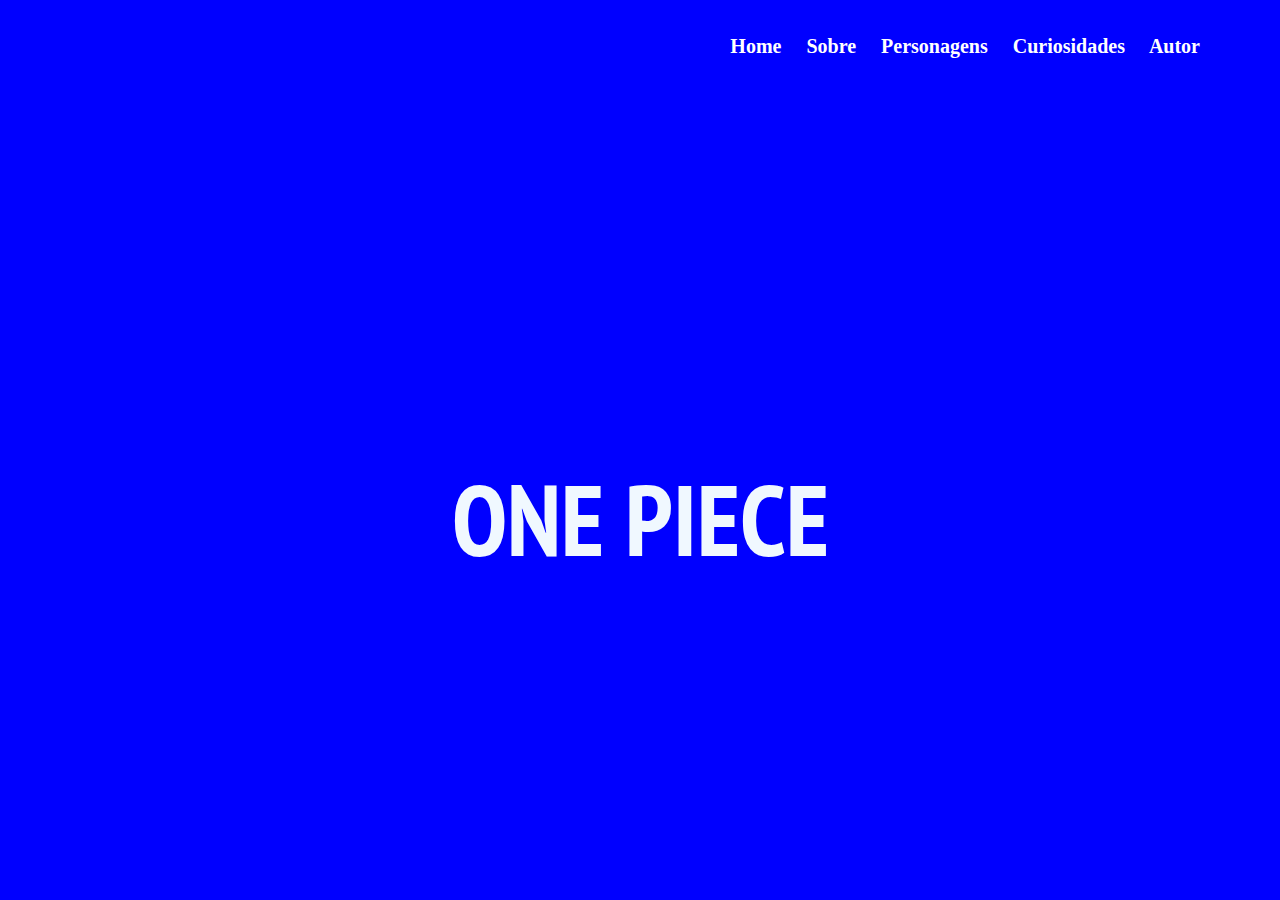
<file: index.html>
<!DOCTYPE html>
<html lang="pt-br">

<head>
    <meta charset="UTF-8">
    <meta name="viewport" content="width=device-width, initial-scale=1.0">
    <title>Home</title>
    <link rel="stylesheet" href="homecss.css">
    <link href="https://fonts.googleapis.com/css2?family=Anonymous+Pro:ital,wght@0,400;0,700;1,400;1,700&family=Cinzel:wght@400..900&family=Great+Vibes&family=Oswald:wght@200..700&family=PT+Sans+Narrow:wght@400;700&display=swap" rel="stylesheet">



</head>



<body>
   
    <div class="navbar">
        <a href="index.html">Home</a>
        <a href="Data.html">Sobre</a>
        <a href="Personagens.html">Personagens</a>
        <a href="curiosidades.html">Curiosidades</a>
        <a href="Autor.html">Autor</a>
    </div>
   
    <h1>ONE PIECE</h1>






</body>

</html>
</file>
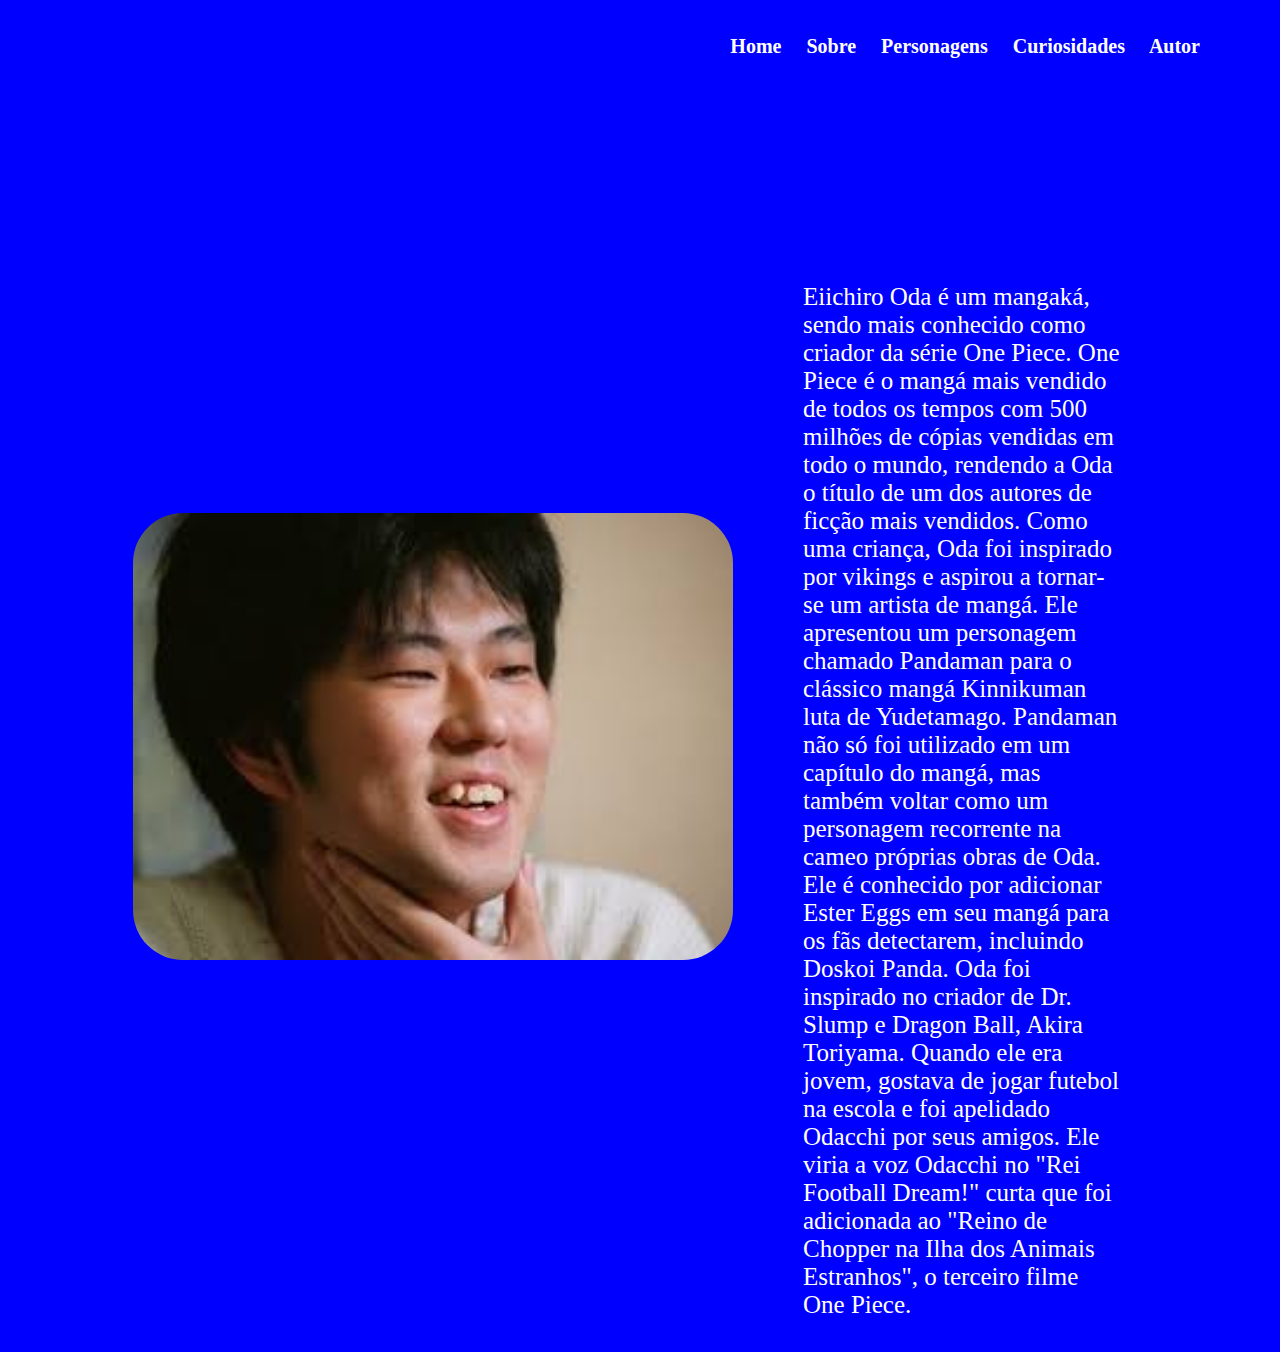
<file: Autor.html>
<!DOCTYPE html>
<html lang="pt-br">

<head>
    <meta charset="UTF-8">
    <meta name="viewport" content="width=device-width, initial-scale=1.0">
    <title>Texto ao Lado da Imagem</title>
    <link rel="stylesheet" href="designers.css">
</head>

<body>
    
    <div class="navbar">
        <a href="index.html">Home</a>
        <a href="Data.html">Sobre</a>
        <a href="Personagens.html">Personagens</a>
        <a href="curiosidades.html">Curiosidades</a>
        <a href="Autor.html">Autor</a>
    </div>
    
    <div class="container">
        <div class="texto1">
            <p id="p1">
            </p>
            <img src="Imgs/ODA.jpg" width="600 px">
        </div>
        <div class="texto2">
            <p id="p2">Eiichiro Oda é um mangaká, sendo mais conhecido como criador da série One Piece. One Piece é o mangá mais vendido de todos os tempos com 500 milhões de cópias vendidas em todo o mundo, rendendo a Oda o título de um dos autores de ficção mais vendidos. Como uma criança, Oda foi inspirado por vikings e aspirou a tornar-se um artista de mangá. Ele apresentou um personagem chamado Pandaman para o clássico mangá Kinnikuman luta de Yudetamago. Pandaman não só foi utilizado em um capítulo do mangá, mas também voltar como um personagem recorrente na cameo próprias obras de Oda. Ele é conhecido por adicionar Ester Eggs em seu mangá para os fãs detectarem, incluindo Doskoi Panda. Oda foi inspirado no criador de Dr. Slump e Dragon Ball, Akira Toriyama. Quando ele era jovem, gostava de jogar futebol na escola e foi apelidado Odacchi por seus amigos. Ele viria a voz Odacchi no "Rei Football Dream!" curta que foi adicionada ao "Reino de Chopper na Ilha dos Animais Estranhos", o terceiro filme One Piece.
            </p>  
        </div>
    </div>
</body>

</html>
</file>
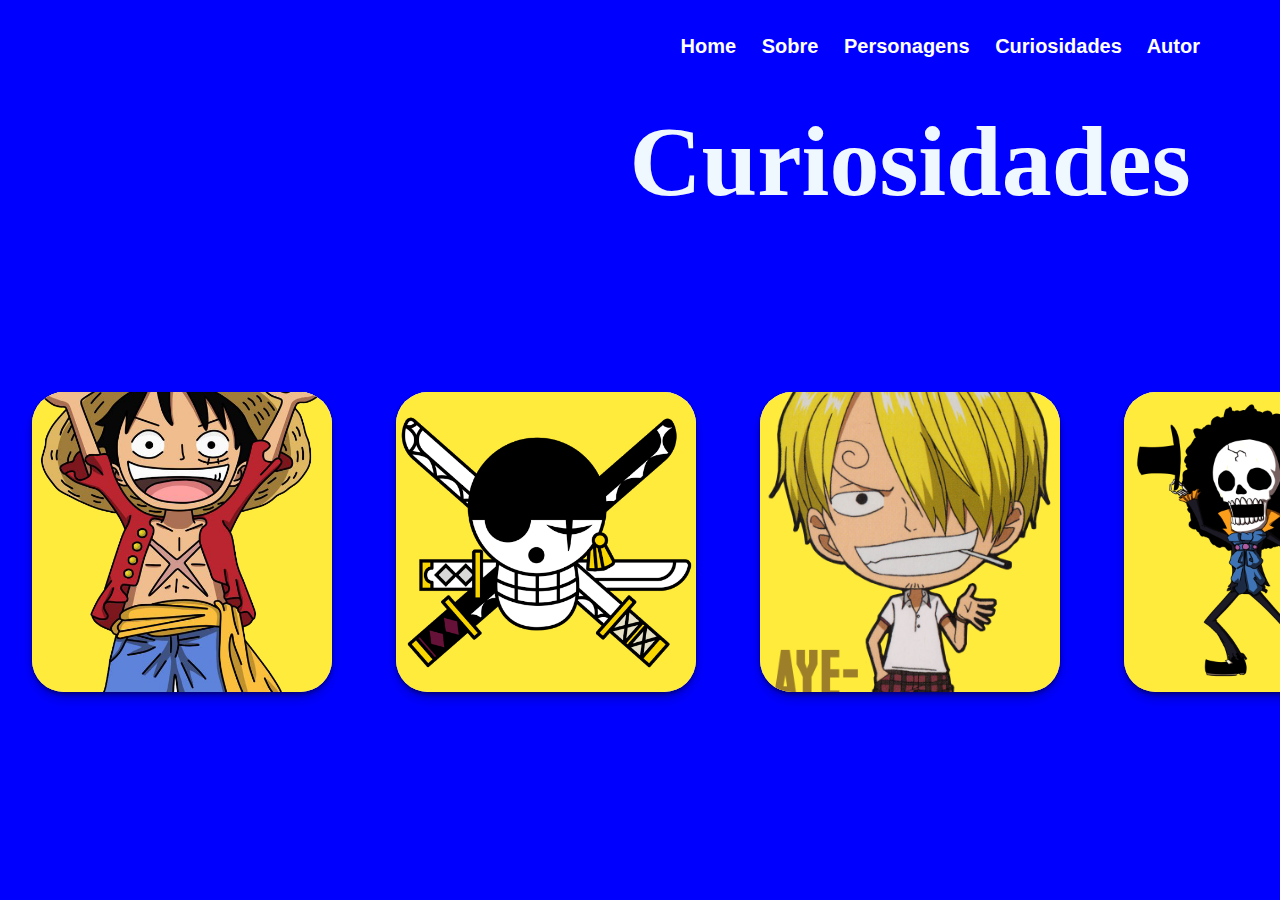
<file: curiosidades.html>
<!DOCTYPE html>
<html lang="pt-br">

<head>
    <meta charset="UTF-8">
    <meta name="viewport" content="width=device-width, initial-scale=1.0">
    <title>Borda ao Passar o Mouse</title>
    <link rel="stylesheet" href="curiosidades.css">
</head>

<body>
    <h1>Curiosidades</h1>
    <div class="navbar">
        <a href="index.html">Home</a>
        <a href="Data.html">Sobre</a>
        <a href="Personagens.html">Personagens</a>
        <a href="curiosidades.html">Curiosidades</a>
        <a href="Autor.html">Autor</a>
    </div>
   
    <!-- Section Code -->
	<section>
	
		<!-- 1st Card Code -->
		<div class="card">
		
			<!-- img Code -->
			<figure class="milton">
				<img src="Imgs/luffymeno.png" />
			</figure>

			<!-- Title Code -->
			<div class="title">
				<h2>LUFFY</h2>
			</div>
			
			<!-- Content Code -->
			<div class="content">
				<p>Luffy, também conhecido como "Luffy do Chapéu de Palha" e comumente como "Chapéu de Palha", é o fundador e capitão dos cada vez mais infames e poderosos Pirata. </p>
			</div>
		</div>

		<!-- 2nd Card Code -->
		<div class="card">
		
			<!-- img Code -->
			<figure class="Martina">
				<img src="Imgs/zorocaveira.png" />
			</figure>

			<!-- Title Code -->
			<div class="title">
				<h2>ZORO</h2>
			</div>

			<!-- Content Code -->
			<div class="content">
				<p>Zoro era um caçador de piratas que por fim se torna um quando é convencido pelo protagonista Monkey D. Luffy a ser o primeiro membro de sua tripulação. </p>
			</div>
		</div>

		<!-- 3rd Card Code -->
		<div class="card">
		
			<!-- img Code -->
			<figure class="Alex">
				<img src="Imgs/sanjimeno.png" />
			</figure>

			<!-- Title Code -->
			<div class="title">
				<h2>Sanji</h2>
			</div>

			<!-- Content Code -->
			<div class="content">
				<p>Um cozinheiro do restaurante-navio Baratie e depois passa a trabalhar para o capitão Monkey D. Luffy no seu bando dos Piratas do Chapéu de Palha.</p>
			</div>
		</div>
		<!-- 4rd Card Code -->
		<div class="card">
		
			<!-- img Code -->
			<figure class="Aeljandro">
				<img src="Imgs/brookmeno.png" />
			</figure>

			<!-- Title Code -->
			<div class="title">
				<h2>Brook</h2>
			</div>

			<!-- Content Code -->
			<div class="content">
				<p>Ele é um músico que comeu a Yomi Yomi no Mi e é um morto-vivo, sendo trazido de volta em um estado pseudo-imortal por causa da fruta.</p>
			</div>
		</div>
		<!-- 5rd Card Code -->
		<div class="card">
		
			<!-- img Code -->
			<figure class="Stefan Sagmeister">
				<img src="Imgs/chopermeno.png" />
			</figure>

			<!-- Title Code -->
			<div class="title">
				<h2>Chopper</h2>
			</div>

			<!-- Content Code -->
			<div class="content">
				<p>Tony Tony Chopper é uma rena. Ele é o médico da tripulação dos Piratas do Chapéu de Palha. Chopper é uma rena que, após comer a Hito Hito no Mi, adquiriu a habilidade de se transformar e raciocinar como os humanos.</p>
			</div>
		</div>
	</section>
</body>

</html>
</file>
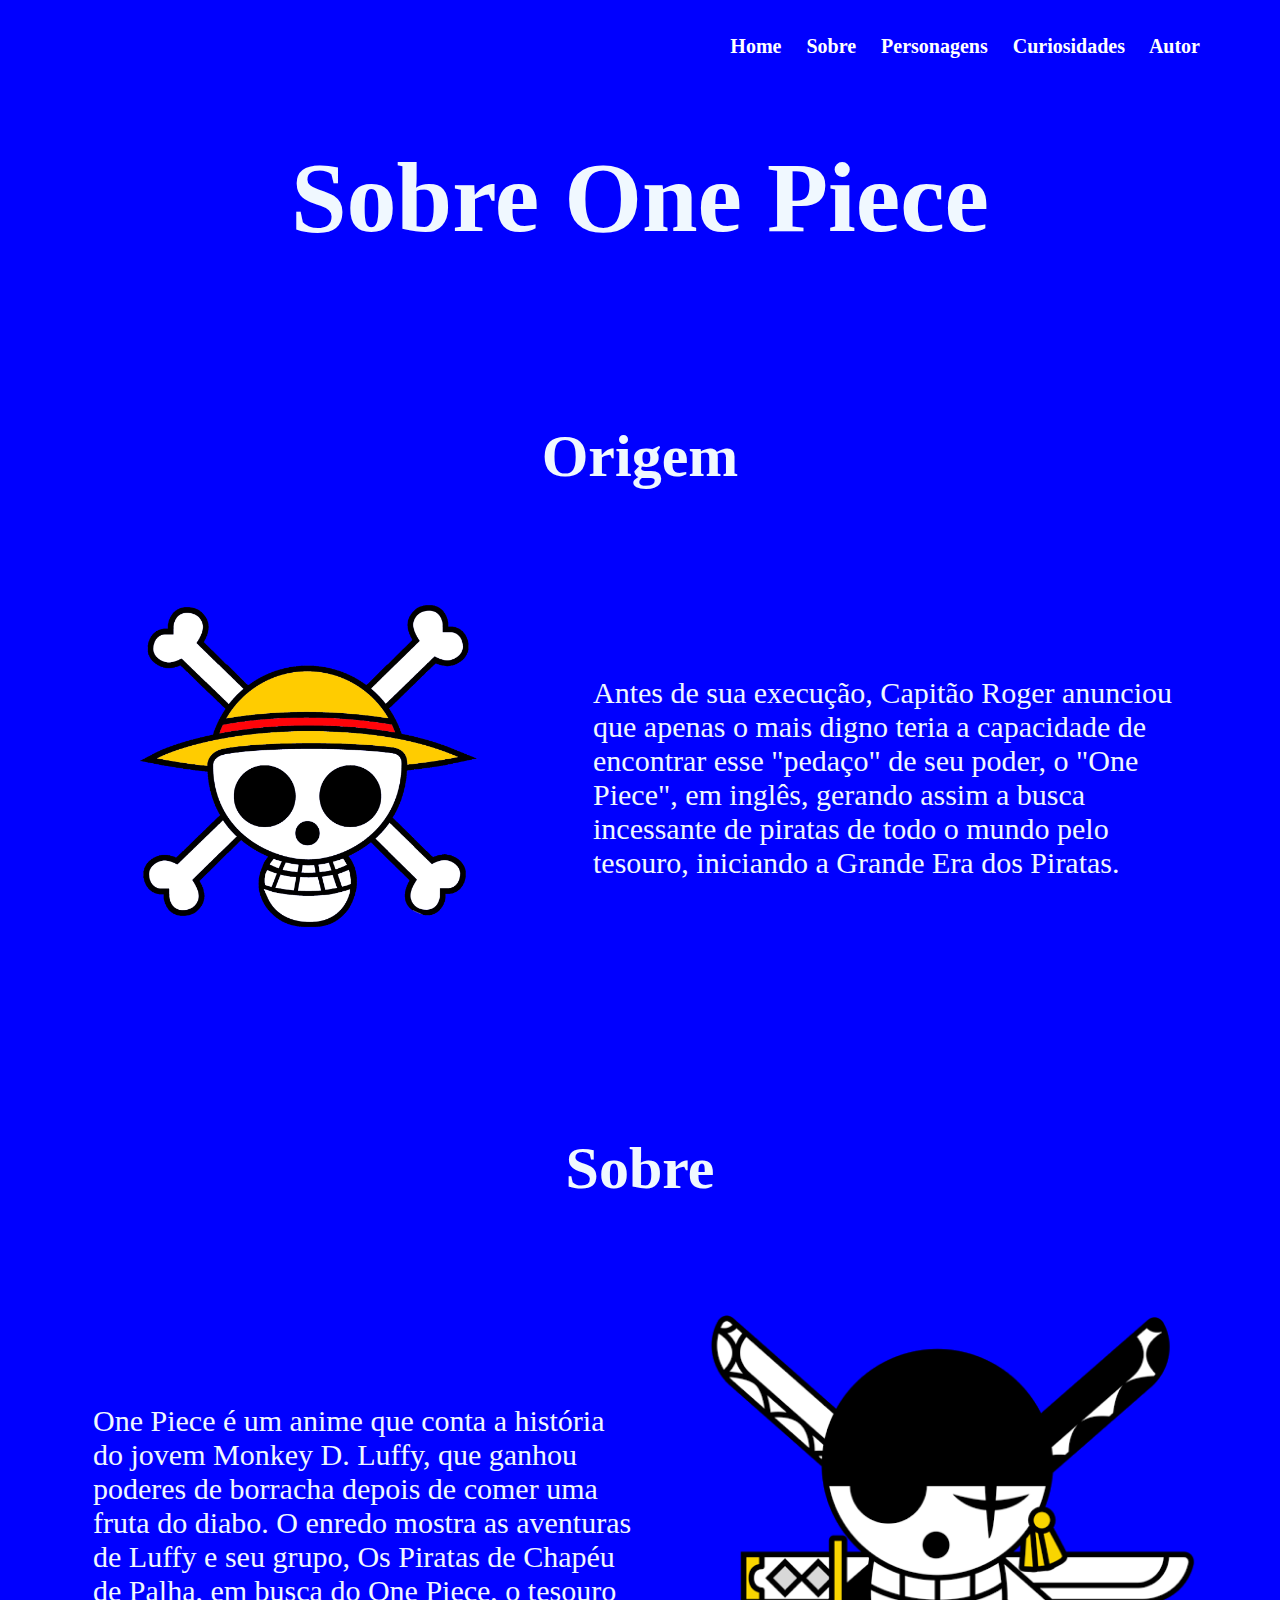
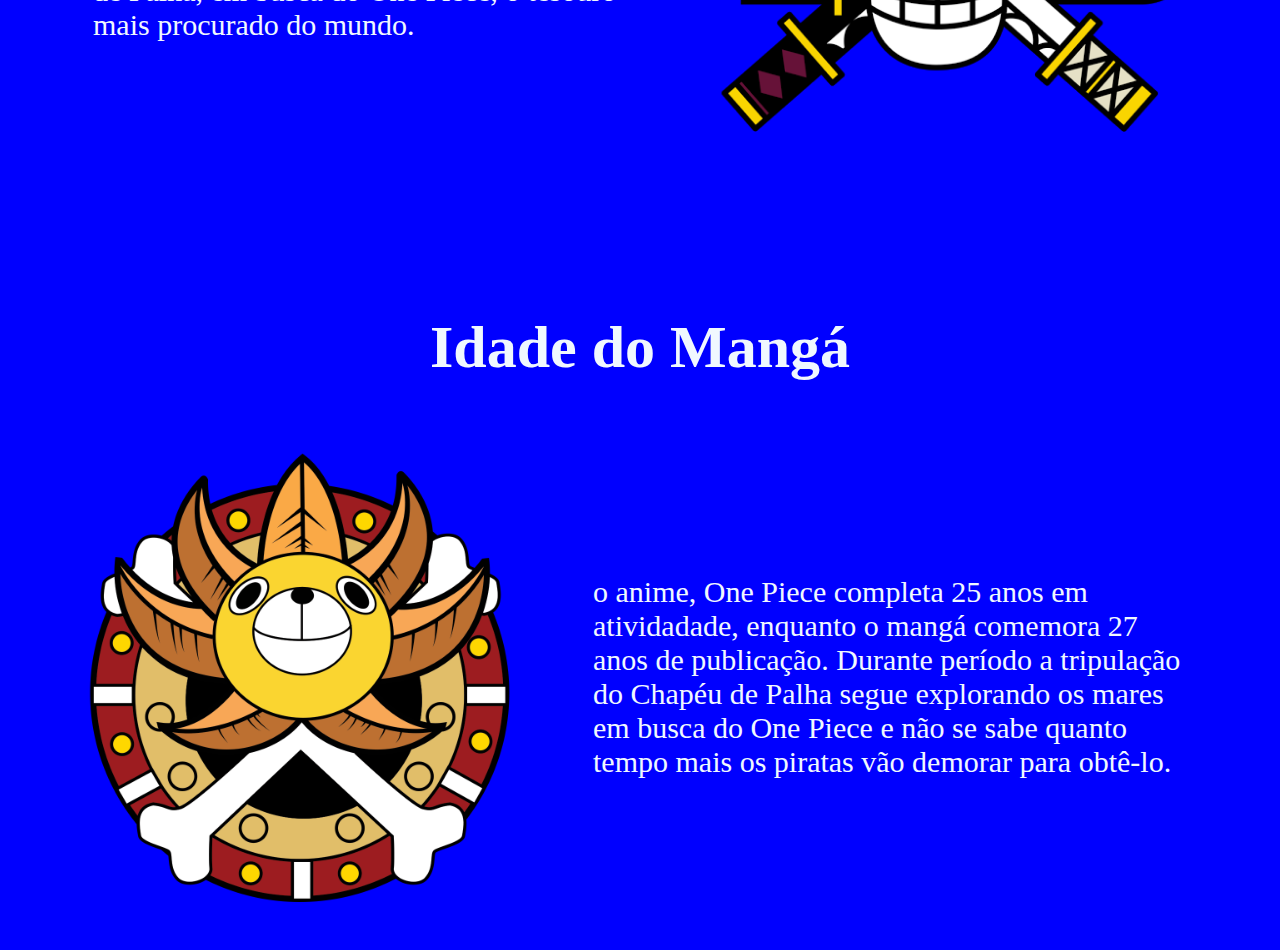
<file: Data.html>
<!DOCTYPE html>
<html lang="en">
<head>
    <meta charset="UTF-8">
    <meta name="viewport" content="width=device-width, initial-scale=1.0">
    <title>Data comemorativa</title>

    <link rel="stylesheet" href="data.css">


</head>
<body>
    <div class="navbar">
        <a href="index.html">Home</a>
        <a href="Data.html">Sobre</a>
        <a href="Personagens.html">Personagens</a>
        <a href="curiosidades.html">Curiosidades</a>
        <a href="Autor.html">Autor</a>
    </div>

<h1>Sobre One Piece</h1> 

 <div class="container">
    <h2>Origem</h2>    
    <div class="box">
            <img  src="Imgs/luffycaveira.png" alt="Imagem 1">
            
            <p> Antes de sua execução, Capitão Roger anunciou que apenas o mais digno teria a capacidade de encontrar esse "pedaço" de seu poder, o "One Piece", em inglês, gerando assim a busca incessante de piratas de todo o mundo pelo tesouro, iniciando a Grande Era dos Piratas.</p>
        </div>
    <h2>Sobre</h2>
        <div class="box1">
            <img src="Imgs/zorocaveira.png" alt="Imagem 2">
            <p>One Piece é um anime que conta a história do jovem Monkey D. Luffy, que ganhou poderes de borracha depois de comer uma fruta do diabo. O enredo mostra as aventuras de Luffy e seu grupo, Os Piratas de Chapéu de Palha, em busca do One Piece, o tesouro mais procurado do mundo.</p>
        </div>
        <h2>Idade do Mangá</h2>
        <div class="box">
            <img src="Imgs/sunnylogo.png" alt="Imagem 3">
            <p>o anime, One Piece completa 25 anos em atividadade, enquanto o mangá comemora 27 anos de publicação. Durante período a tripulação do Chapéu de Palha segue explorando os mares em busca do One Piece e não se sabe quanto tempo mais os piratas vão demorar para obtê-lo.</p>
        </div>
    </div>


</body>
</html>
</file>
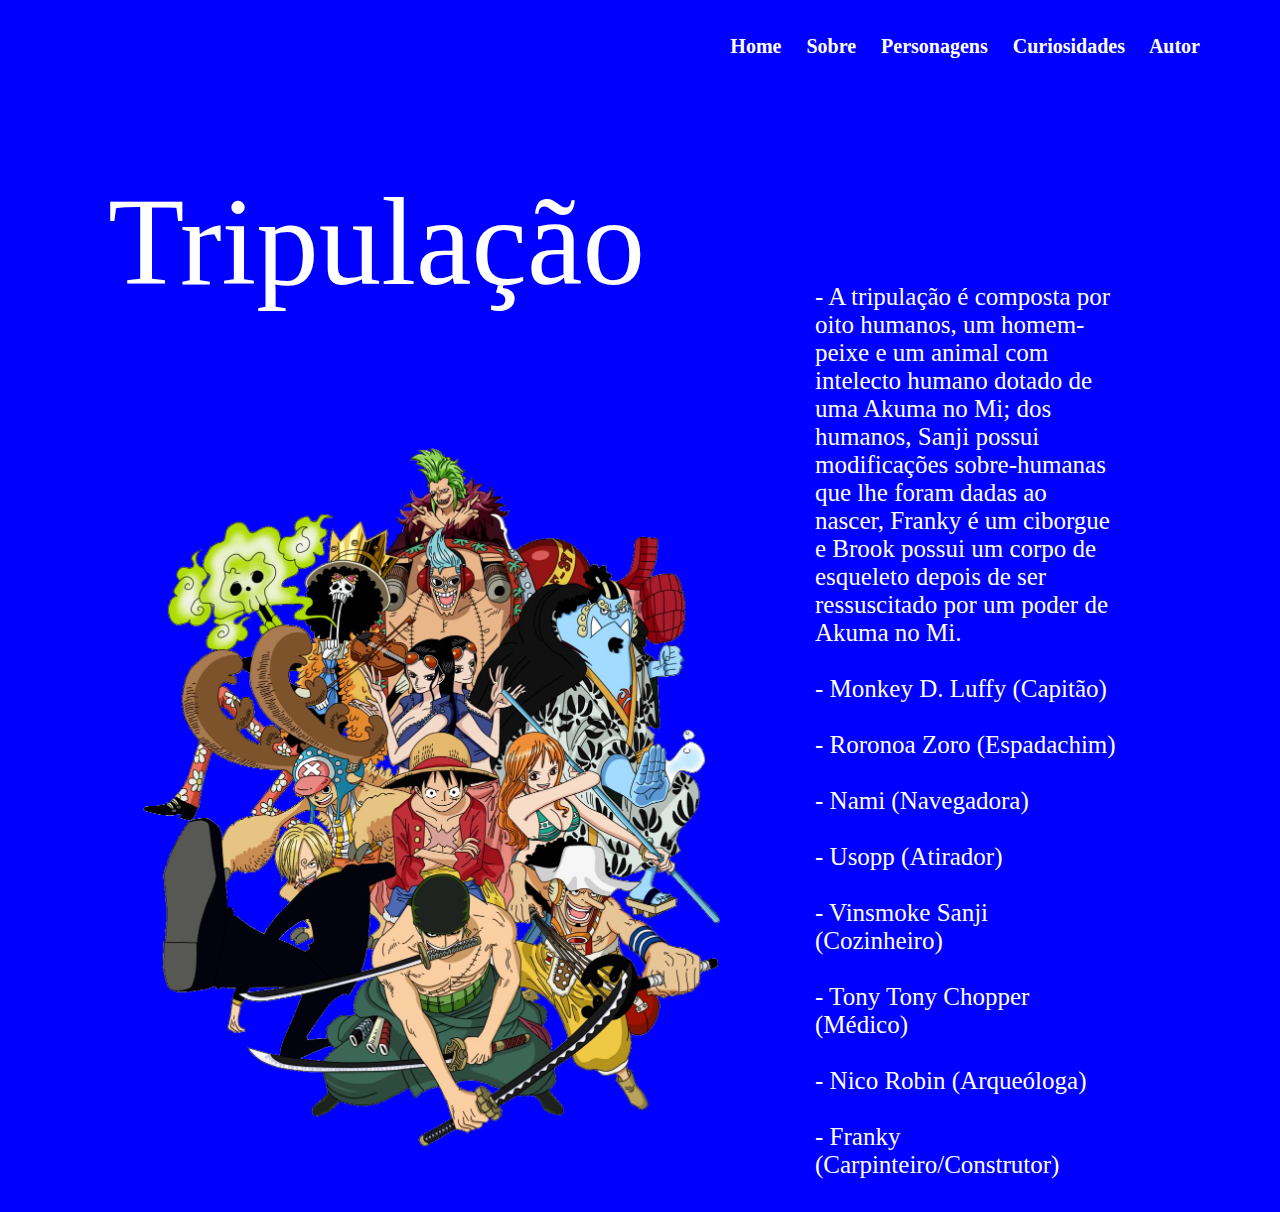
<file: Personagens.html>
<!DOCTYPE html>
<html lang="pt-br">

<head>
    <meta charset="UTF-8">
    <meta name="viewport" content="width=device-width, initial-scale=1.0">
    <title>Texto ao Lado da Imagem</title>
    <link rel="stylesheet" href="designers.css">
</head>

<body>
    
    <div class="navbar">
        <a href="index.html">Home</a>
        <a href="Data.html">Sobre</a>
        <a href="Personagens.html">Personagens</a>
        <a href="curiosidades.html">Curiosidades</a>
        <a href="Autor.html">Autor</a>
    </div>
    
    <div class="container">
        <div class="texto1">
            <p id="p1">Tripulação
            </p>
            <img src="Imgs/tripulaçao.png" width="600 px">
        </div>
        <div class="texto2">
            <p id="p2"> - A tripulação é composta por oito humanos, um homem-peixe e um animal com intelecto humano dotado de uma Akuma no Mi; dos humanos, Sanji possui modificações sobre-humanas que lhe foram dadas ao nascer, Franky é um ciborgue e Brook possui um corpo de esqueleto depois de ser ressuscitado por um poder de Akuma no Mi.
                <br>
                <br>
                - Monkey D. Luffy (Capitão)
                <br>
                <br>
- Roronoa Zoro (Espadachim)
<br>
<br>
- Nami (Navegadora)
<br>
<br>
- Usopp (Atirador)
<br>
<br>
- Vinsmoke Sanji (Cozinheiro)
<br>
<br>
- Tony Tony Chopper (Médico)
<br>
<br>
- Nico Robin (Arqueóloga)
<br>
<br>
- Franky (Carpinteiro/Construtor)
            </p>
            
            
           
        </div>
    </div>
</body>

</html>
</file>
<file: homecss.css>
body{
    background-color: blue;
    background-size: cover;
    background-repeat: no-repeat;
    background-position: center top; /* Ajuste a posição vertical conforme necessário */
}
    .navbar {
        margin-right: 50px;
        margin-top: 25px;
        font-weight: bold;
        color:#ffffff ;
        padding: 5px;
        font-size: 20px;
        padding: 10px;
        position: absolute; /* Posicionamento fixo na tela */
        top: 0; /* Distância do topo */
        right: 0; /* Distância da direita */
    }
    
    .navbar a {
        color: #ffffff;
        text-decoration: none;
        margin-right: 20px;
        border-bottom: 2px solid transparent; /* Borda inicialmente transparente */
        border-top: 2px solid transparent; /* Borda inicialmente transparente */
        transition: border-top 0.7s ease, border-bottom 0.7s ease;
    }
    
    .navbar a:hover {
        color:#e79aff;
        border-top: 2px solid #cc60ec;
        border-bottom: 2px solid #cc60ec;
        padding: 3px; 
    }

h1{
    text-align: center;
    margin-top: 12cm;
    font-family: PT Sans Narrow
    ;
    font-size: 100px;
    color: aliceblue;
    
}
</file>
<file: designers.css>
.container {
    display: flex;
    align-items: center;
}

.texto1 {
    flex: 1;
    margin-right: 20px;
}

.texto2 {
    display: flex;
    flex-direction: column; /* Altera a direção para coluna */
    align-items: center; /* Alinha os itens verticalmente ao centro */
    margin-top: 250px;
    margin-right: 50px;
}

.texto2 img {
    max-width: 500px;
    margin-top: 30px; /* Adiciona espaço acima da imagem */
}

.navbar {
    margin-right: 50px;
    margin-top: 25px;
    font-weight: bold;
    color:#000000 ;
    padding: 5px;
    font-size: 20px;
    padding: 10px;
    position: absolute; /* Posicionamento fixo na tela */
    top: 0; /* Distância do topo */
    right: 0; /* Distância da direita */
}

.navbar a {
    color: #ffffff;
    text-decoration: none;
    margin-right: 20px;
    border-bottom: 2px solid transparent; /* Borda inicialmente transparente */
    border-top: 2px solid transparent; /* Borda inicialmente transparente */
    transition: border-top 0.7s ease, border-bottom 0.7s ease;
}

.navbar a:hover {
    color:#e79aff;
    border-top: 2px solid #cc60ec;
    border-bottom: 2px solid #cc60ec;
    padding: 3px; 
}
body{
    background-color: blue;
    
    color: white;
}

#p1{
    font-size: 125px;
    margin-left: 100px;
    margin-right: 100px;
}

#p2{
    font-size: 25px;
    margin-right: 100px;
    margin-left: 50px;
}


.texto1 img{
    margin-left: 125px;
    border-radius: 50px;
    transition: transform 0.5s ease;
}

.texto1 img:hover{
    transform: scale(1.2); 
}
</file>
<file: curiosidades.css>
.navbar {
    margin-right: 50px;
    margin-top: 25px;
    font-weight: bold;
    color:#000000 ;
    padding: 5px;
    font-size: 20px;
    padding: 10px;
    position: absolute; /* Posicionamento fixo na tela */
    top: 0; /* Distância do topo */
    right: 0; /* Distância da direita */
}

.navbar a {
    color: #ffffff;
    text-decoration: none;
    margin-right: 20px;
    border-bottom: 2px solid transparent; /* Borda inicialmente transparente */
    border-top: 2px solid transparent; /* Borda inicialmente transparente */
    transition: border-top 0.7s ease, border-bottom 0.7s ease;
}

.navbar a:hover {
    color:#e79aff;
    border-top: 2px solid #cc60ec;
    border-bottom: 2px solid #cc60ec;
    padding: 3px; 
}


*,
::before,
::after {
	margin: 0;
	padding: 0;
	box-sizing: border-box;
}

body {
	height: 90vh;
	display: grid;
	place-items: center;
	background-color: blue;
	font-family: 'Josefin Sans', sans-serif;
}

.card {
	border-radius: 2em;
	width: 300px;
	height: 300px;
	position: relative;
	cursor: pointer;
	margin: 4em 2em;
	background: #fff;
	box-shadow: rgba(0, 0, 0, 0.4) 0px 2px 4px, rgba(0, 0, 0, 0.3) 0px 7px 13px -3px, rgba(0, 0, 0, 0.2) 0px -3px 0px inset;
}

figure {
	position: absolute;
	width: 100%;
	height: 100%;
	top: 0;
	left: 0;
	transform-origin: 0% 0%;
	transition: all 850ms ease-in-out;
	z-index: 2;
	background: #FFEB3B;
    border-radius: 2em;
}


.card:hover figure {
	top: -10%;
	left: -10%;
	transform: scale(0.6);
}

img {
	width: 100%;
	height: 100%;
	object-fit: cover;
	border-radius: 2em;
}

.title {
	position: absolute;
	width: 50%;
	height: 50%;
	right: 0;
	display: grid;
	place-items: center;
	z-index: 1;
}

.title h2 {
	font-size: 1.25rem;
	text-align: center;
}

.content {
	position: absolute;
	bottom: 0;
	padding: 1em 1.5em;
	z-index: 1;
	color: #161c2a;
	line-height: 20px;
}

/** Responsive **/
@media (min-width: 768px) {
	section {
		display: flex;
	}
	.title h2 {
		font-size: 1.45rem;
	}
}

h1{
        text-align: center;
        margin-top: 50px;
        font-family: PT Sans Narrow
        ;
        font-size: 100px;
        color: aliceblue;
        
}
</file>
<file: data.css>
.navbar {
    margin-right: 50px;
    margin-top: 25px;
    font-weight: bold;
    color:#000000 ;
    padding: 5px;
    font-size: 20px;
    padding: 10px;
    position: absolute; /* Posicionamento fixo na tela */
    top: 0; /* Distância do topo */
    right: 0; /* Distância da direita */
    
}

.navbar a {
    color: #ffffff;
    text-decoration: none;
    margin-right: 20px;
    border-bottom: 2px solid transparent; /* Borda inicialmente transparente */
    border-top: 2px solid transparent; /* Borda inicialmente transparente */
    transition: border-top 0.7s ease, border-bottom 0.7s ease;
}

.navbar a:hover {
    color:#e79aff;
    border-top: 2px solid #cc60ec;
    border-bottom: 2px solid #cc60ec;
    padding: 3px; 
}

body{
    
    
    background-color: blue;
    color: aliceblue;
    background-size: cover;
    background-repeat: no-repeat;
    background-position: right, bottom;
}

.container {
    display: flex;
    flex-direction: column;
    margin-top: 50px;
}

.box {
    display: flex;
    align-items: center;
    padding: 20px;
    margin-bottom: 20px;
    max-width: 100%;
    justify-content: left;

}

.box img {
    max-width: 450px;
    margin-right: 50px;
    margin-left: 50px;
    border: #000000 5px ;
    border-radius: 50px;
    transition: transform 0.5s ease;
}

.box img:hover {
    transform: scale(1.2); 
}

.box p {
    font-size: 30px;
    text-align: left;
    margin-right: 50px;
    transition: background-color 0.3s ease;
    padding: 15px;
    border-radius: 20px;

}

.box p:hover {
    background-color: blue;
}

.box1 {
    display: flex;
    align-items: center;
    padding: 20px;
    
    margin-bottom: 20px;
    max-width: 100%;
    
}

.box1 p {
    font-size: 30px;
    text-align: left;
    margin-left: 50px;
    transition: background-color 0.3s ease;
    padding: 15px;
    border-radius: 20px;
}

.box1 p:hover {
    background-color: blue;
}

.box1 img{
    max-width: 500px;
    margin-left: 50px;
    margin-right: 50px;
    order: 1;
    border-radius: 50px;
    transition: transform 0.5s ease;
}

.box1 img:hover {
    transform: scale(1.2); 
}

h1{
    text-align: center;
    margin-top: 140px;
    font-family: PT Sans Narrow
    ;
    font-size: 100px;
    color: aliceblue;
    
}

h2{
    text-align: center;
    margin-top: 100px;
    font-family: PT Sans Narrow;
    font-size: 60px;
    color: aliceblue;
    
}
</file>
